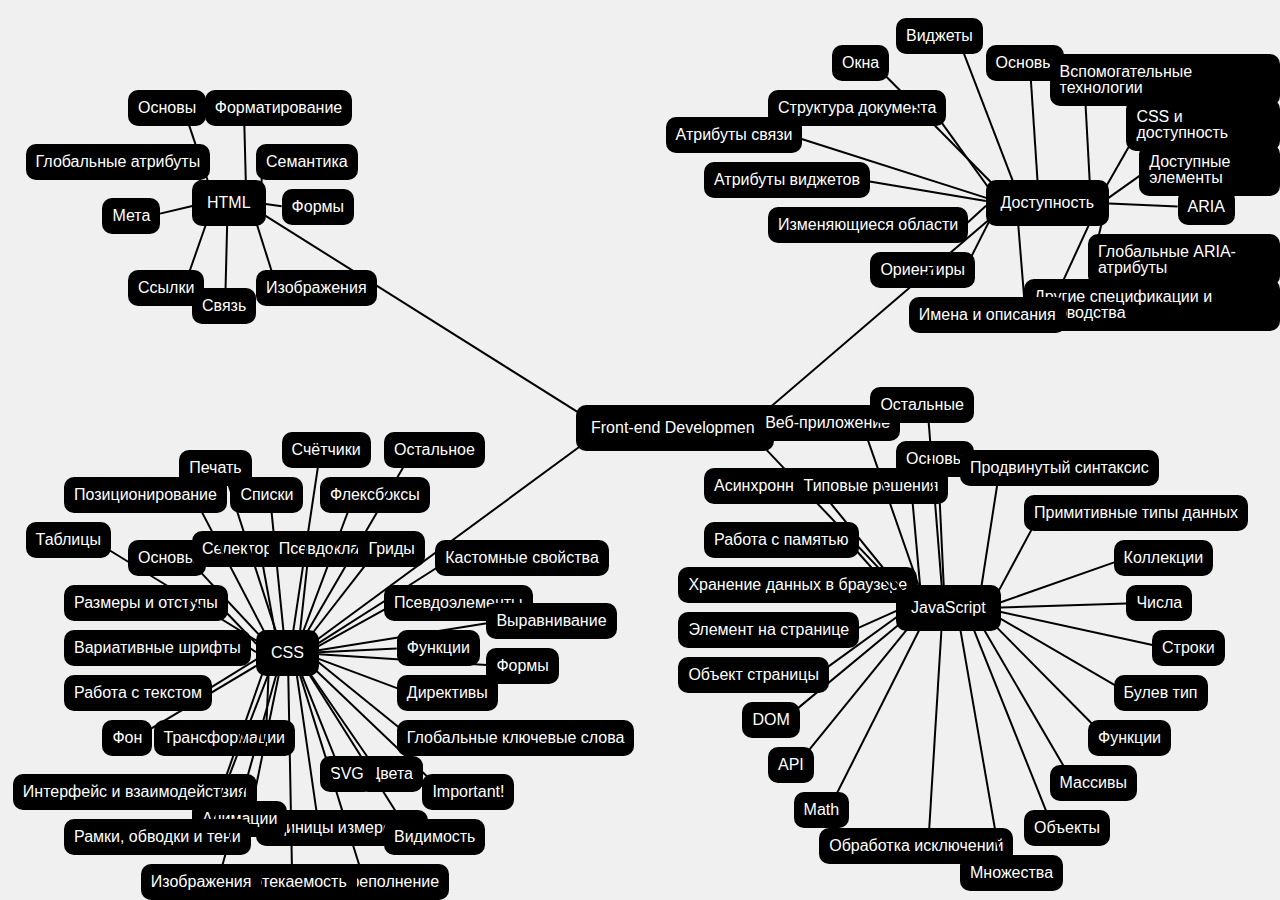
<file: index.html>
<!DOCTYPE html>
<html lang="en">
<head>
    <meta charset="UTF-8">
    <meta name="viewport" content="width=device-width, initial-scale=1.0">
    <link rel="stylesheet" href="./styles/index-styles.css">
    <link rel="stylesheet" href="./styles/reset.css">
    <title>Document</title>
</head>
<body class="body">
    <div class="container">
        <div id="main-block" class="block draggable">
            <a class="block__link" href="">Front-end Development</a>
        </div>
        <!-- Блоки HTML, CSS, JS, Accessibility -->
        <div id="HTML-block" class="block draggable">
            <a class="block__link" href="">HTML</a>
        </div>
        <div id="CSS-block" class="block draggable">
            <a class="block__link" href="">CSS</a>
        </div>
        <div id="JS-block" class="block draggable">
            <a class="block__link" href="">JavaScript</a>
        </div>
        <div id="Accessibility-block" class="block draggable">
            <a class="block__link" href="">Доступность</a>
        </div>
        <!-- Блоки, связанные с HTML -->
        <div id="HTML-base" class="sub-block draggable">
            <a class="block__link" href="./HTML-base.html">Основы</a>
        </div>
        <div id="HTML-formats" class="sub-block draggable">
            <a class="block__link" href="">Форматирование</a>
        </div>
        <div id="HTML-semantic" class="sub-block draggable">
            <a class="block__link" href="">Семантика</a>
        </div>
        <div id="HTML-forms" class="sub-block draggable">
            <a class="block__link" href="">Формы</a>
        </div>
        <div id="HTML-img" class="sub-block draggable">
            <a class="block__link" href="">Изображения</a>
        </div>
        <div id="HTML-links" class="sub-block draggable">
            <a class="block__link" href="">Ссылки</a>
        </div>
        <div id="HTML-meta" class="sub-block draggable">
            <a class="block__link" href="">Мета</a>
        </div>
        <div id="HTML-connection" class="sub-block draggable">
            <a class="block__link" href="">Связь</a>
        </div>
        <div id="HTML-atributes" class="sub-block draggable">
            <a class="block__link" href="">Глобальные атрибуты</a>
        </div>
        <!-- Блоки, связанные с CSS -->
        <div id="CSS-base" class="sub-block draggable">
            <a class="block__link" href="">Основы</a>
        </div>
        <div id="CSS-selectors" class="sub-block draggable">
            <a class="block__link" href="">Селекторы</a>
        </div>
        <div id="CSS-pseudoC" class="sub-block draggable">
            <a class="block__link" href="">Псевдоклассы</a>
        </div>
        <div id="CSS-pseudoE" class="sub-block draggable">
            <a class="block__link" href="">Псевдоэлементы</a>
        </div>
        <div id="CSS-func" class="sub-block draggable">
            <a class="block__link" href="">Функции</a>
        </div>
        <div id="CSS-dir" class="sub-block draggable">
            <a class="block__link" href="">Директивы</a>
        </div>
        <div id="CSS-global" class="sub-block draggable">
            <a class="block__link" href="">Глобальные ключевые слова</a>
        </div>
        <div id="CSS-colors" class="sub-block draggable">
            <a class="block__link" href="">Цвета</a>
        </div>
        <div id="CSS-measure" class="sub-block draggable">
            <a class="block__link" href="">Единицы измерения</a>
        </div>
        <div id="CSS-animations" class="sub-block draggable">
            <a class="block__link" href="">Анимации</a>
        </div>
        <div id="CSS-transform" class="sub-block draggable">
            <a class="block__link" href="">Трансформации</a>
        </div>
        <div id="CSS-background" class="sub-block draggable">
            <a class="block__link" href="">Фон</a>
        </div>
        <div id="CSS-text" class="sub-block draggable">
            <a class="block__link" href="">Работа с текстом</a>
        </div>
        <div id="CSS-fonts" class="sub-block draggable">
            <a class="block__link" href="">Вариативные шрифты</a>
        </div>
        <div id="CSS-padding" class="sub-block draggable">
            <a class="block__link" href="">Размеры и отступы</a>
        </div>
        <div id="CSS-position" class="sub-block draggable">
            <a class="block__link" href="">Позиционирование</a>
        </div>
        <div id="CSS-list" class="sub-block draggable">
            <a class="block__link" href="">Списки</a>
        </div>
        <div id="CSS-flex" class="sub-block draggable">
            <a class="block__link" href="">Флексбоксы</a>
        </div>
        <div id="CSS-grid" class="sub-block draggable">
            <a class="block__link" href="">Гриды</a>
        </div>
        <div id="CSS-allign" class="sub-block draggable">
            <a class="block__link" href="">Выравнивание</a>
        </div>
        <div id="CSS-forms" class="sub-block draggable">
            <a class="block__link" href="">Формы</a>
        </div>
        <div id="CSS-important" class="sub-block draggable">
            <a class="block__link" href="">Important!</a>
        </div>
        <div id="CSS-visibility" class="sub-block draggable">
            <a class="block__link" href="">Видимость</a>
        </div>
        <div id="CSS-overflow" class="sub-block draggable">
            <a class="block__link" href="">Переполнение</a>
        </div>
        <div id="CSS-float" class="sub-block draggable">
            <a class="block__link" href="">Обтекаемость</a>
        </div>
        <div id="CSS-img" class="sub-block draggable">
            <a class="block__link" href="">Изображения</a>
        </div>
        <div id="CSS-border" class="sub-block draggable">
            <a class="block__link" href="">Рамки, обводки и тени</a>
        </div>
        <div id="CSS-interface" class="sub-block draggable">
            <a class="block__link" href="">Интерфейс и взаимодействия</a>
        </div>
        <div id="CSS-svg" class="sub-block draggable">
            <a class="block__link" href="">SVG</a>
        </div>
        <div id="CSS-custom" class="sub-block draggable">
            <a class="block__link" href="">Кастомные свойства</a>
        </div>
        <div id="CSS-widows" class="sub-block draggable">
            <a class="block__link" href="">Печать</a>
        </div>
        <div id="CSS-table" class="sub-block draggable">
            <a class="block__link" href="">Таблицы</a>
        </div>
        <div id="CSS-counter" class="sub-block draggable">
            <a class="block__link" href="">Счётчики</a>
        </div>
        <div id="CSS-other" class="sub-block draggable">
            <a class="block__link" href="">Остальное</a>
        </div>
        <!-- Блоки, связанные с Java-Script -->
        <div id="JS-base" class="sub-block draggable">
            <a class="block__link" href="">Основы</a>
        </div>
        <div id="JS-sintaxis" class="sub-block draggable">
            <a class="block__link" href="">Продвинутый синтаксис</a>
        </div>
        <div id="JS-type" class="sub-block draggable">
            <a class="block__link" href="">Примитивные типы данных</a>
        </div>
        <div id="JS-collections" class="sub-block draggable">
            <a class="block__link" href="">Коллекции</a>
        </div>
        <div id="JS-number" class="sub-block draggable">
            <a class="block__link" href="">Числа</a>
        </div>
        <div id="JS-string" class="sub-block draggable">
            <a class="block__link" href="">Строки</a>
        </div>
        <div id="JS-bool" class="sub-block draggable">
            <a class="block__link" href="">Булев тип</a>
        </div>
        <div id="JS-function" class="sub-block draggable">
            <a class="block__link" href="">Функции</a>
        </div>
        <div id="JS-array" class="sub-block draggable">
            <a class="block__link" href="">Массивы</a>
        </div>
        <div id="JS-objects" class="sub-block draggable">
            <a class="block__link" href="">Объекты</a>
        </div>
        <div id="JS-set" class="sub-block draggable">
            <a class="block__link" href="">Множества</a>
        </div>
        <div id="JS-exeptions" class="sub-block draggable">
            <a class="block__link" href="">Обработка исключений</a>
        </div>
        <div id="JS-Math" class="sub-block draggable">
            <a class="block__link" href="">Math</a>
        </div>
        <div id="JS-API" class="sub-block draggable">
            <a class="block__link" href="">API</a>
        </div>
        <div id="JS-DOM" class="sub-block draggable">
            <a class="block__link" href="">DOM</a>
        </div>
        <div id="JS-document" class="sub-block draggable">
            <a class="block__link" href="">Объект страницы</a>
        </div>
        <div id="JS-element" class="sub-block draggable">
            <a class="block__link" href="">Элемент на странице</a>
        </div>
        <div id="JS-storage" class="sub-block draggable">
            <a class="block__link" href="">Хранение данных в браузере</a>
        </div>
        <div id="JS-safe" class="sub-block draggable">
            <a class="block__link" href="">Работа с памятью</a>
        </div>
        <div id="JS-async" class="sub-block draggable">
            <a class="block__link" href="">Асинхронность</a>
        </div>
        <div id="JS-app" class="sub-block draggable">
            <a class="block__link" href="">Веб-приложение</a>
        </div>
        <div id="JS-solve" class="sub-block draggable">
            <a class="block__link" href="">Типовые решения</a>
        </div>
        <div id="JS-other" class="sub-block draggable">
            <a class="block__link" href="">Остальные</a>
        </div>
        <!-- Блоки, связанные с Accessibility -->
        <div id="AB-base" class="sub-block draggable">
            <a class="block__link" href="">Основы</a>
        </div>
        <div id="AB-help" class="sub-block draggable">
            <a class="block__link" href="">Вспомогательные технологии</a>
        </div>
        <div id="AB-CSS" class="sub-block draggable">
            <a class="block__link" href="">CSS и доступность</a>
        </div>
        <div id="AB-elements" class="sub-block draggable">
            <a class="block__link" href="">Доступные элементы</a>
        </div>
        <div id="AB-ARIA" class="sub-block draggable">
            <a class="block__link" href="">ARIA</a>
        </div>
        <div id="AB-specifications" class="sub-block draggable">
            <a class="block__link" href="">Другие спецификации и руководства</a>
        </div>
        <div id="AB-ARIAG" class="sub-block draggable">
            <a class="block__link" href="">Глобальные ARIA-атрибуты</a>
        </div>
        <div id="AB-names" class="sub-block draggable">
            <a class="block__link" href="">Имена и описания</a>
        </div>
        <div id="AB-landmarks" class="sub-block draggable">
            <a class="block__link" href="">Ориентиры</a>
        </div>
        <div id="AB-area" class="sub-block draggable">
            <a class="block__link" href="">Изменяющиеся области</a>
        </div>
        <div id="AB-structure" class="sub-block draggable">
            <a class="block__link" href="">Структура документа</a>
        </div>
        <div id="AB-window" class="sub-block draggable">
            <a class="block__link" href="">Окна</a>
        </div>
        <div id="AB-vidgets" class="sub-block draggable">
            <a class="block__link" href="">Виджеты</a>
        </div>
        <div id="AB-atributesV" class="sub-block draggable">
            <a class="block__link" href="">Атрибуты виджетов</a>
        </div>
        <div id="AB-atributesC" class="sub-block draggable">
            <a class="block__link" href="">Атрибуты связи</a>
        </div>
        <svg id="line" class="line"></svg>
    </div>
    <script src="./scripts/script.js"></script>
</body>
</html>
</file>
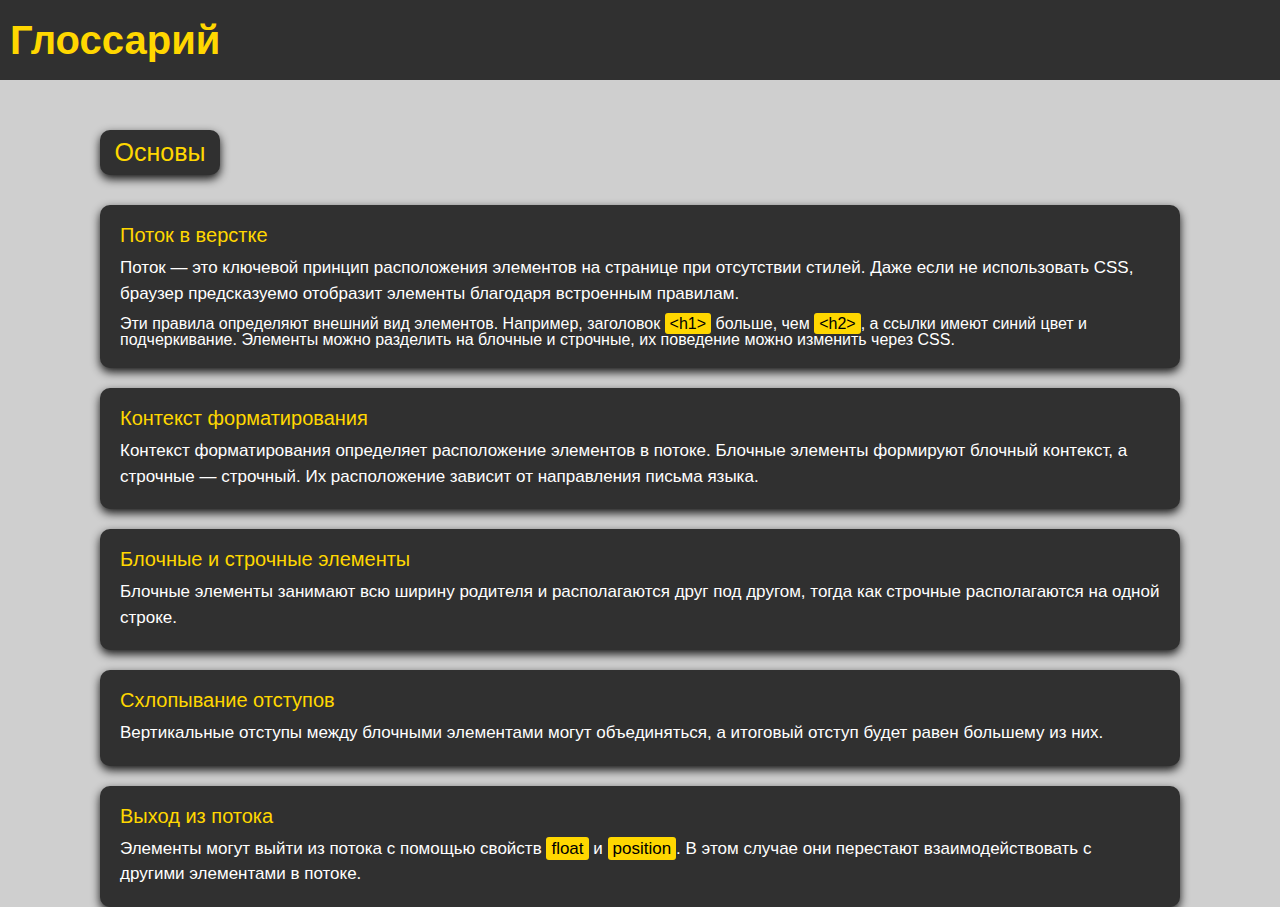
<file: HTML-base.html>
<!DOCTYPE html>
<html lang="en">
<head>
    <meta charset="UTF-8">
    <meta name="viewport" content="width=device-width, initial-scale=1.0">
    <link rel="stylesheet" href="./styles/header-styles.css">
    <link rel="stylesheet" href="./styles/reset.css">
    <link rel="stylesheet" href="./styles/typography.css">
    <link rel="stylesheet" href="./styles/main-styles.css">
    <link rel="stylesheet" href="./styles/content.css">
    <title>Document</title>
</head>
<body class="body typography">
    <header class="header">
        <h1 class="header__title typography__h1">Глоссарий</h1>
        <nav class="header__navigation">
            <ul class="navigation__list">
                <li class="navigation__item">
                    <a href="" class="navigation__link typography__link">Граф</a>
                </li>
                <li class="navigation__item">
                    <a href="" class="navigation__link typography__link">Автор</a>
                </li>
            </ul>
        </nav>
    </header>
    <main class="main">
        <h2 class="main__title typography__h2">Основы</h2>
        <section class="content">
            <article class="content__block">
                <h3 class="content__title typography__h3">Поток в верстке</h3>
                <p class="content__text typography__text">Поток — это ключевой принцип расположения элементов на странице при отсутствии стилей. Даже если не использовать CSS, браузер предсказуемо отобразит элементы благодаря встроенным правилам.</p>
                <p class="content__text">Эти правила определяют внешний вид элементов. Например, заголовок <code class="content__code">&lt;h1&gt;</code> больше, чем <code class="content__code">&lt;h2&gt;</code>, а ссылки имеют синий цвет и подчеркивание. Элементы можно разделить на блочные и строчные, их поведение можно изменить через CSS.</p>
            </article>
            <article class="content__block">
                <h3 class="content__title typography__h3">Контекст форматирования</h3>
                <p class="content__text typography__text">Контекст форматирования определяет расположение элементов в потоке. Блочные элементы формируют блочный контекст, а строчные — строчный. Их расположение зависит от направления письма языка.</p>
            </article>
            <article class="content__block">
                <h3 class="content__title typography__h3">Блочные и строчные элементы</h3>
                <p class="content__text typography__text">Блочные элементы занимают всю ширину родителя и располагаются друг под другом, тогда как строчные располагаются на одной строке.</p>
            </article>
            <article class="content__block">
                <h3 class="content__title typography__h3">Схлопывание отступов</h3>
                <p class="content__text typography__text">Вертикальные отступы между блочными элементами могут объединяться, а итоговый отступ будет равен большему из них.</p>
            </article>
            <article class="content__block">
                <h3 class="content__title typography__h3">Выход из потока</h3>
                <p class="content__text typography__text">Элементы могут выйти из потока с помощью свойств <code class="content__code">float</code> и <code class="content__code">position</code>. В этом случае они перестают взаимодействовать с другими элементами в потоке.</p>
            </article>
        </section>
    </main>
</body>
</html>
</file>
<file: styles/index-styles.css>
.body {
    font-family: Arial, sans-serif;
    margin: 0;
    padding: 0;
    overflow: hidden;
}

.container {
    position: relative;
    width: 100vw;
    height: 100vh;
    background-color: #f0f0f0;
}

.block {
    background-color: #000000;
    color: #FFFFFF;
    border-radius: 10px;
    position: absolute;
    cursor: move;
    user-select: none;
    padding: 15px;
}

.block:hover {
    opacity: 0.8;
}

.sub-block {
    background-color: #000000;
    color: #FFFFFF;
    border-radius: 10px;
    padding: 20px;
    position: absolute;
    cursor: move;
    user-select: none;
    padding: 10px;
}

.sub-block:hover {
    opacity: 0.8;
}

.block__link {
    text-decoration: none;
    text-align: center;
    color: #FFFFFF;
}

/* Позиционирование блоков */
#main-block { top: 45%; left: 45%; }

#HTML-block { top: 20%; left: 15%; }
#HTML-base { top: 10%; left: 10%; }
#HTML-formats { top: 10%; left: 16%; }
#HTML-semantic { top: 16%; left: 20%; }
#HTML-forms { top: 21%; left: 22%; }
#HTML-img { top: 30%; left: 20%; }
#HTML-links { top: 30%; left: 10%; }
#HTML-meta { top: 22%; left: 8%; }
#HTML-connection { top: 32%; left: 15%; }
#HTML-atributes { top: 16%; left: 2%; }

#CSS-block { top: 70%; left: 20%; }
#CSS-base { top: 60%; left: 10%; }
#CSS-selectors { top: 59%; left: 15%; }
#CSS-pseudoC { top: 59%; left: 21%; }
#CSS-pseudoE { top: 65%; left: 30%; }
#CSS-func { top: 70%; left: 31%; }
#CSS-dir { top: 75%; left: 31%; }
#CSS-global { top: 80%; left: 31%; }
#CSS-colors { top: 84%; left: 28%; }
#CSS-measure { top: 90%; left: 20%; }
#CSS-animations { top: 89%; left: 15%; }
#CSS-transform { top: 80%; left: 12%; }
#CSS-background { top: 80%; left: 8%; }
#CSS-text { top: 75%; left: 5%; }
#CSS-fonts { top: 70%; left: 5%; }
#CSS-padding { top: 65%; left: 5%; }
#CSS-position { top: 53%; left: 5%; }
#CSS-list { top: 53%; left: 18%; }
#CSS-flex { top: 53%; left: 25%; }
#CSS-grid { top: 59%; left: 28%; }
#CSS-allign { top: 67%; left: 38%; }
#CSS-forms { top: 72%; left: 38%; }
#CSS-important { top: 86%; left: 33%; }
#CSS-visibility { top: 91%; left: 30%; }
#CSS-overflow { top: 96%; left: 25%; }
#CSS-float { top: 96%; left: 18%; }
#CSS-img { top: 96%; left: 11%; }
#CSS-border { top: 91%; left: 5%; }
#CSS-interface { top: 86%; left: 1%; }
#CSS-svg { top: 84%; left: 25%; }
#CSS-custom { top: 60%; left: 34%; }
#CSS-widows { top: 50%; left: 14%; }
#CSS-table { top: 58%; left: 2%; }
#CSS-counter { top: 48%; left: 22%; }
#CSS-other { top: 48%; left: 30%; }

#JS-block { top: 65%; left: 70%; }
#JS-base { top: 49%; left: 70%; }
#JS-sintaxis { top: 50%; left: 75%; }
#JS-type { top: 55%; left: 80%; }
#JS-collections { top: 60%; left: 87%; }
#JS-number { top: 65%; left: 88%; }
#JS-string { top: 70%; left: 90%; }
#JS-bool { top: 75%; left: 87%; }
#JS-function { top: 80%; left: 85%; }
#JS-array { top: 85%; left: 82%; }
#JS-objects { top: 90%; left: 80%; }
#JS-set { top: 95%; left: 75%; }
#JS-exeptions { top: 92%; left: 64%; }
#JS-Math { top: 88%; left: 62%; }
#JS-API { top: 83%; left: 60%; }
#JS-DOM { top: 78%; left: 58%; }
#JS-document { top: 73%; left: 53%; }
#JS-element { top: 68%; left: 53%; }
#JS-storage { top: 63%; left: 53%; }
#JS-safe { top: 58%; left: 55%; }
#JS-async { top: 52%; left: 55%; }
#JS-app { top: 45%; left: 59%; }
#JS-solve { top: 52%; left: 62%; }
#JS-other { top: 43%; left: 68%; }

#Accessibility-block { top: 20%; left: 77%; }
#AB-base { top: 5%; left: 77%; }
#AB-help { top: 6%; left: 82%; }
#AB-CSS { top: 11%; left: 88%; }
#AB-elements { top: 16%; left: 89%; }
#AB-ARIA { top: 21%; left: 92%; }
#AB-specifications { top: 31%; left: 80%; }
#AB-ARIAG { top: 26%; left: 85%; }
#AB-names { top: 33%; left: 71%; }
#AB-landmarks { top: 28%; left: 68%; }
#AB-area { top: 23%; left: 60%; }
#AB-structure { top: 10%; left: 60%; }
#AB-window { top: 5%; left: 65%; }
#AB-vidgets { top: 2%; left: 70%; }
#AB-atributesV { top: 18%; left: 55%; }
#AB-atributesC { top: 13%; left: 52%; }

.zoomed {
    transform: scale(1.5); 
    transition: transform 0.5s ease;
    z-index: 100; 
}

/* Скрытие всех блоков, кроме выбранного и его дочерних */
.hidden {
    display: none;
}

/* Стили для линии */
.line {
    position: absolute;
    top: 0;
    left: 0;
    width: 100%;
    height: 100%;
    pointer-events: none;
    color: #FFFFFF;
}
</file>
<file: styles/header-styles.css>
:root {
    --text-color: #FFFFFF;
    --bg-color: #000000;
    --bg-color-main: #CFCFCF;
    --bg-color-secondary: #303030;
    --accent-color: #FFD700;
}

.header {
    display: flex;
    flex-direction: row;
    justify-content: space-around;
    align-items: center;
    padding: 20px 10px;
    gap: 1300px;
    background-color: var(--bg-color-secondary);
}

.header__title {
    text-align: center;
    color: var(--accent-color);
}

.navigation__list {
    display: flex;
    flex-direction: row;
    justify-content: space-around;
    align-items: center;
    gap: 20px;
}

.navigation__link {
    display: block;
    text-align: center;
    text-decoration: none;
    color: var(--accent-color);
}
</file>
<file: styles/typography.css>
.typography {
    font-family: Arial, sans-serif;
}

.typography__h1 {
    font-size: 40px;
    font-weight: 700;
}

.typography__h2 {
    font-size: 25px;
    font-weight: 500;
}

.typography__h3 {
    font-size: 20px;
    font-weight: 500;
}

.typography__link {
    font-size: 17px;
    font-weight: 500;
}

.typography__text {
    font-size: 17px;
    font-weight: 500;
    line-height: 1.5;
}
</file>
<file: styles/main-styles.css>
:root {
    --text-color: #FFFFFF;
    --bg-color: #000000;
    --bg-color-main: #CFCFCF;
    --bg-color-secondary: #303030;
    --accent-color: #FFD700;
}

.main {
    display: flex;
    flex-direction: column;
    align-items: flex-start;
    justify-content: center;
    gap: 30px;
    padding-top: 50px;
    padding-left: 100px;
    padding-right: 100px;
    background-color: var(--bg-color-main);
}

.main__title {
    text-align: center;
    width: 100px;
    padding: 10px;
    border-radius: 10px;
    background-color: var(--bg-color-secondary);
    color: var(--accent-color);
    box-shadow: 0px 4px 10px rgba(0, 0, 0, 0.9);
}
</file>
<file: styles/content.css>
:root {
    --text-color: #FFFFFF;
    --bg-color: #000000;
    --bg-color-main: #CFCFCF;
    --bg-color-secondary: #303030;
    --accent-color: #FFD700;
}

.content {
    display: flex;
    flex-direction: column;
    justify-content: center;
    align-items: center;
    gap: 20px;
}

.content__block {
    display: flex;
    flex-direction: column;
    justify-content: center;
    align-items: flex-start;
    width: 100%;
    padding: 20px;
    box-sizing: border-box;
    background-color: var(--bg-color-secondary);
    color: var(--text-color);
    border-radius: 10px;
    box-shadow: 0px 4px 10px rgba(0, 0, 0, 0.9);
}

.content__title {
    text-align: center;
    color: var(--accent-color);
}

.content__text {
    color: var(--text-color);
    padding-top: 10px;
}

.content__code {
    background-color: var(--accent-color);
    padding: 2px 5px;
    border-radius: 3px;
    color: var(--bg-color);
}
</file>
